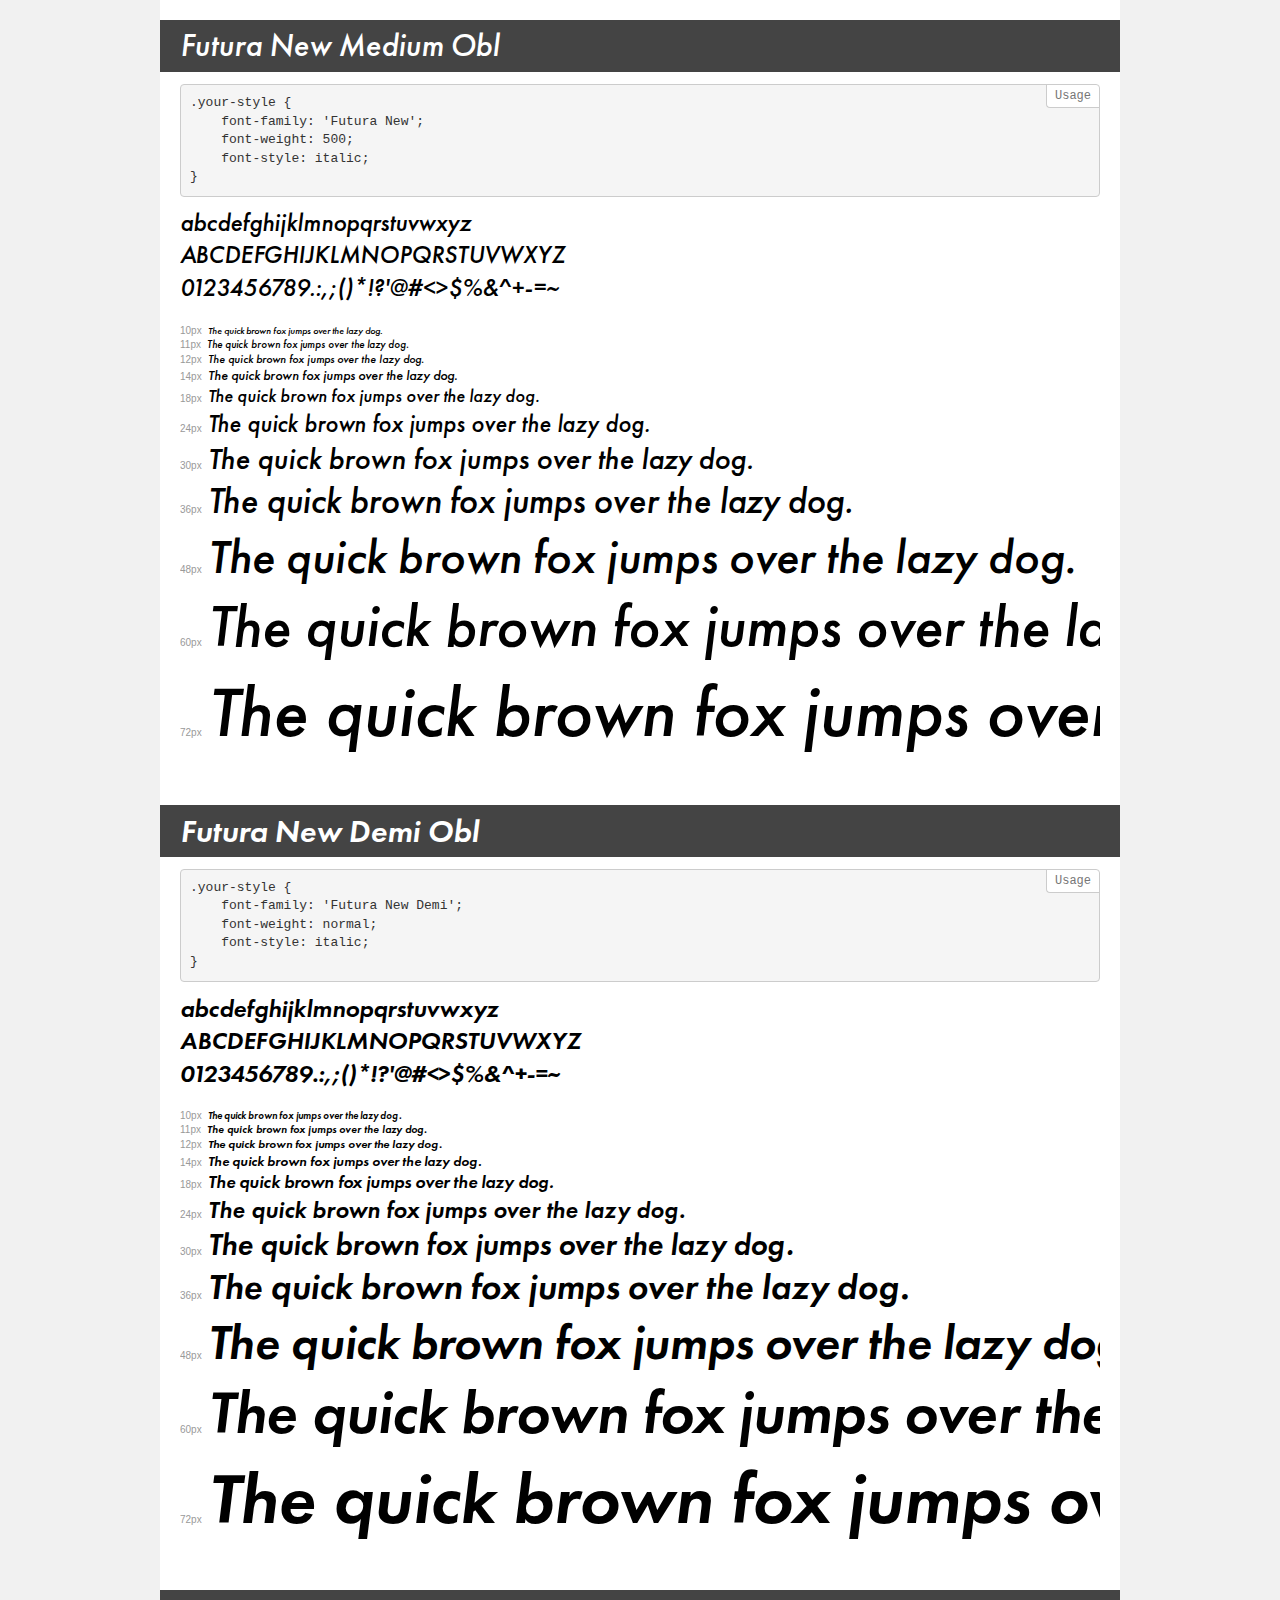
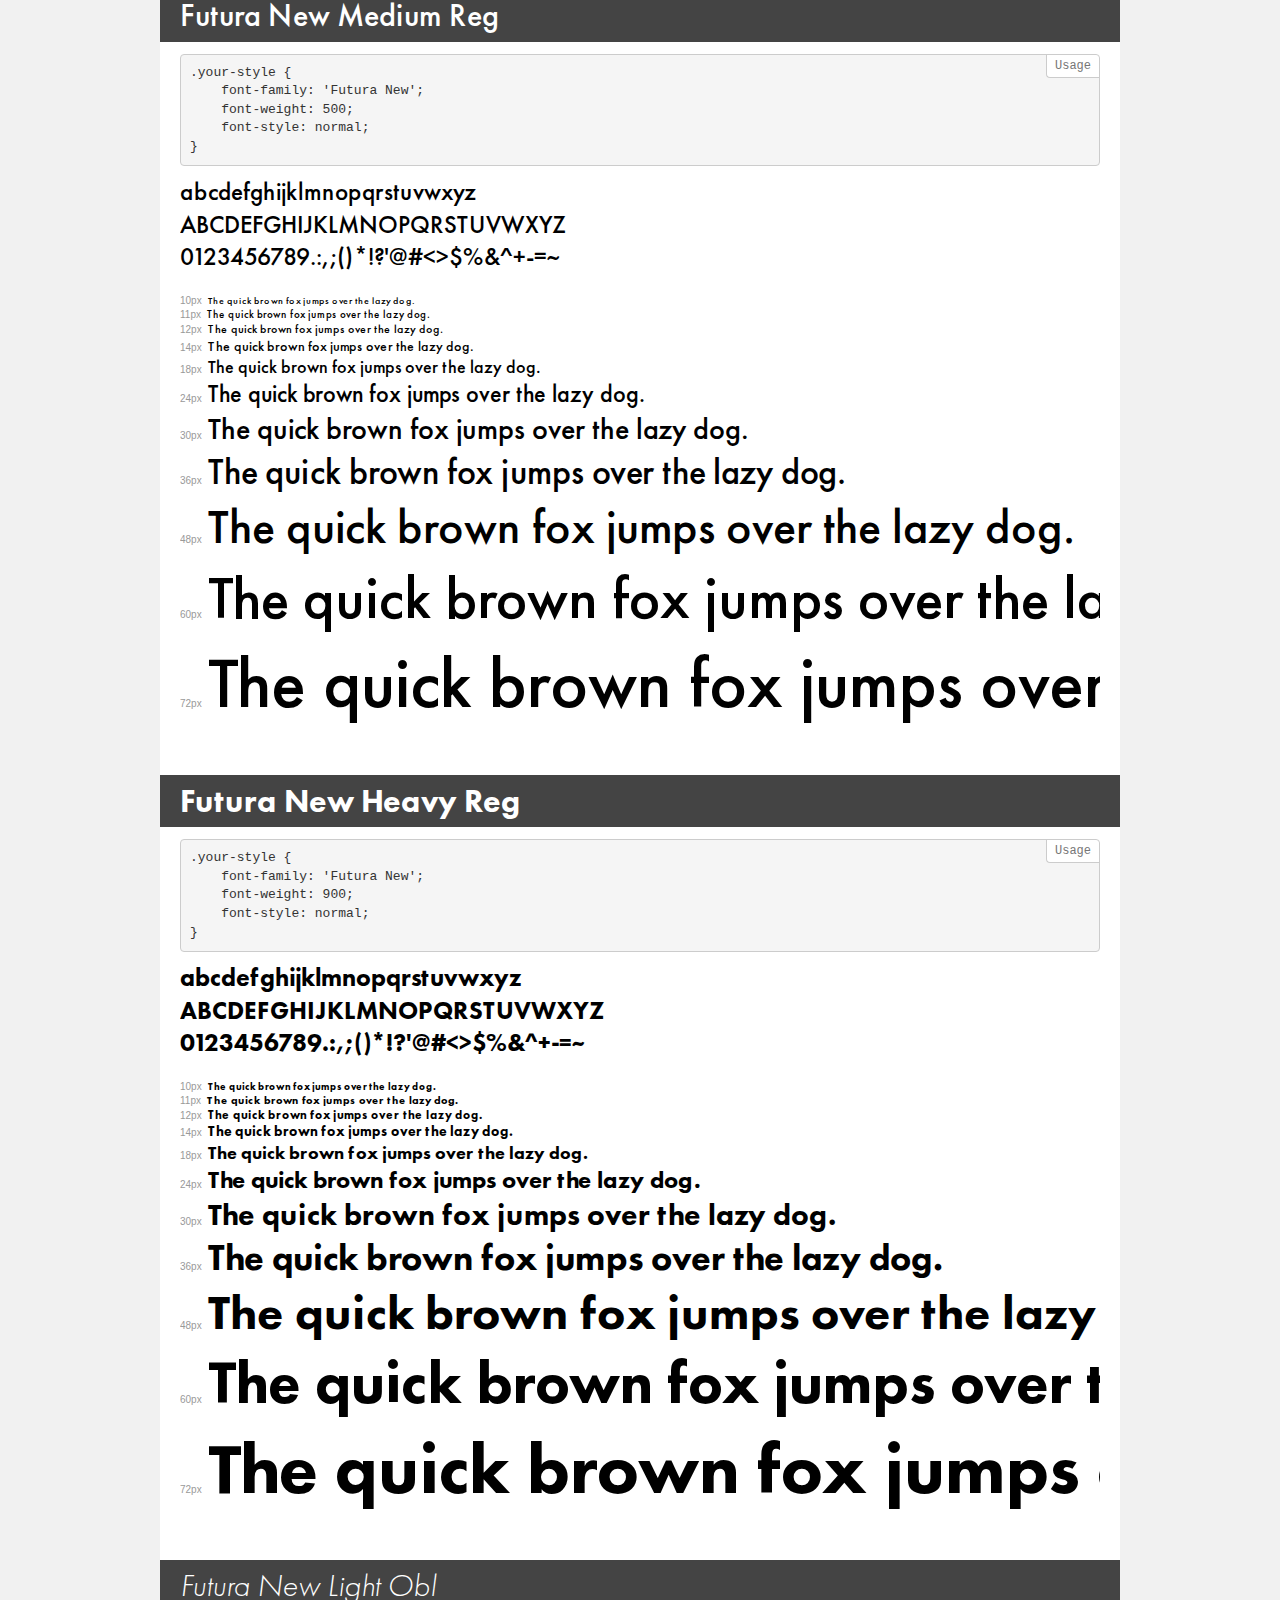
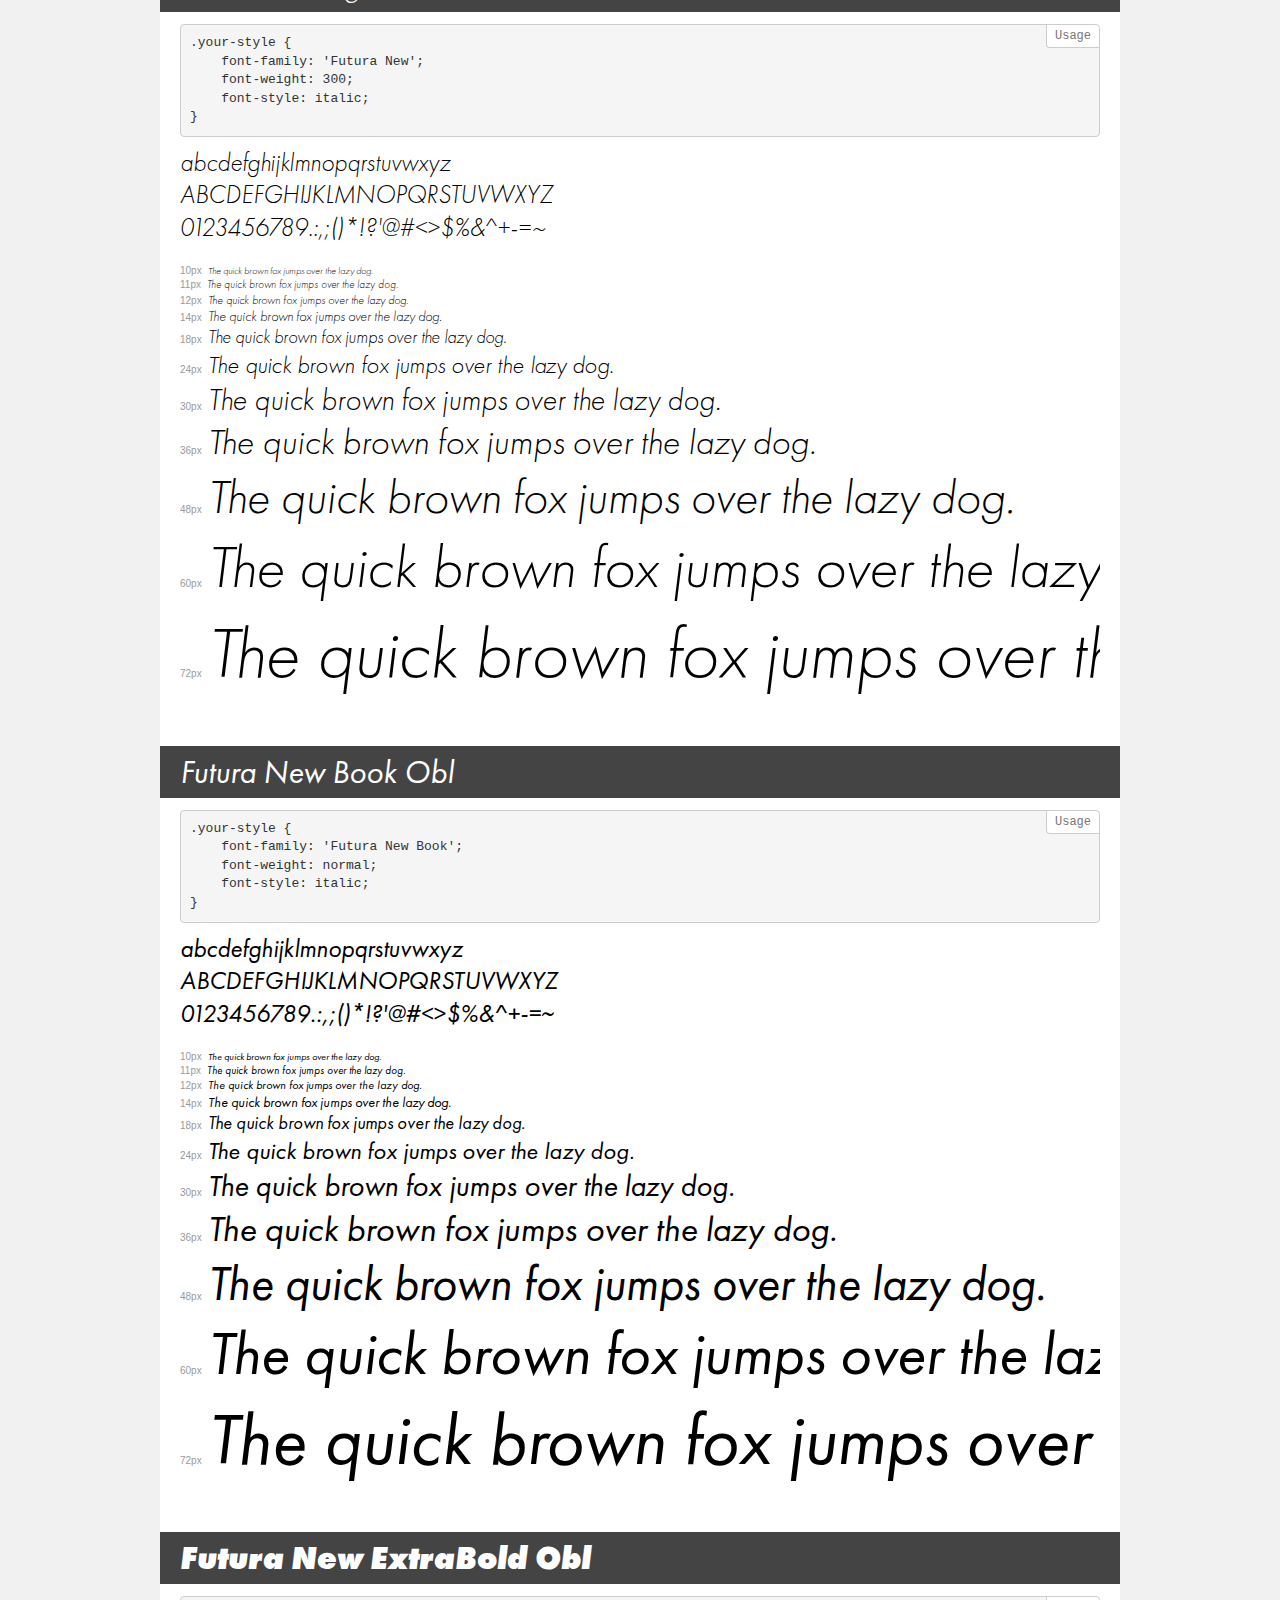
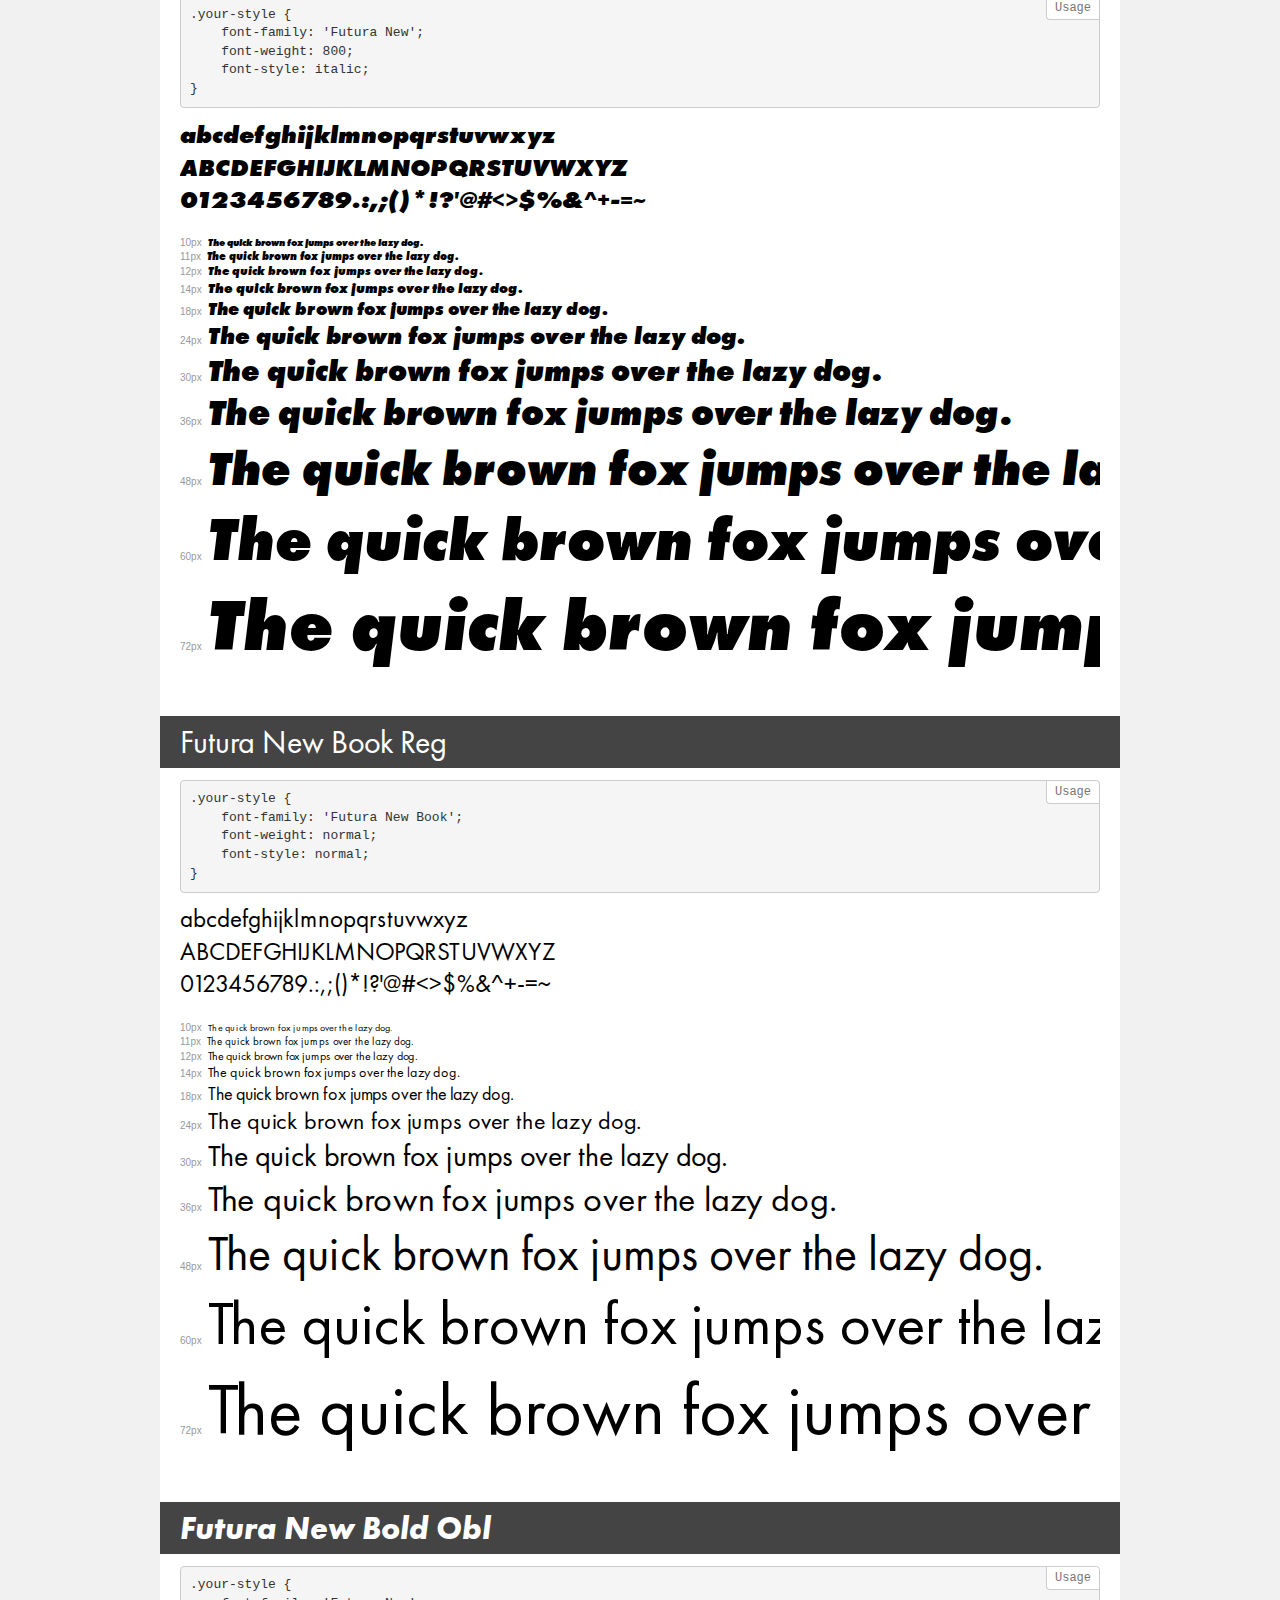
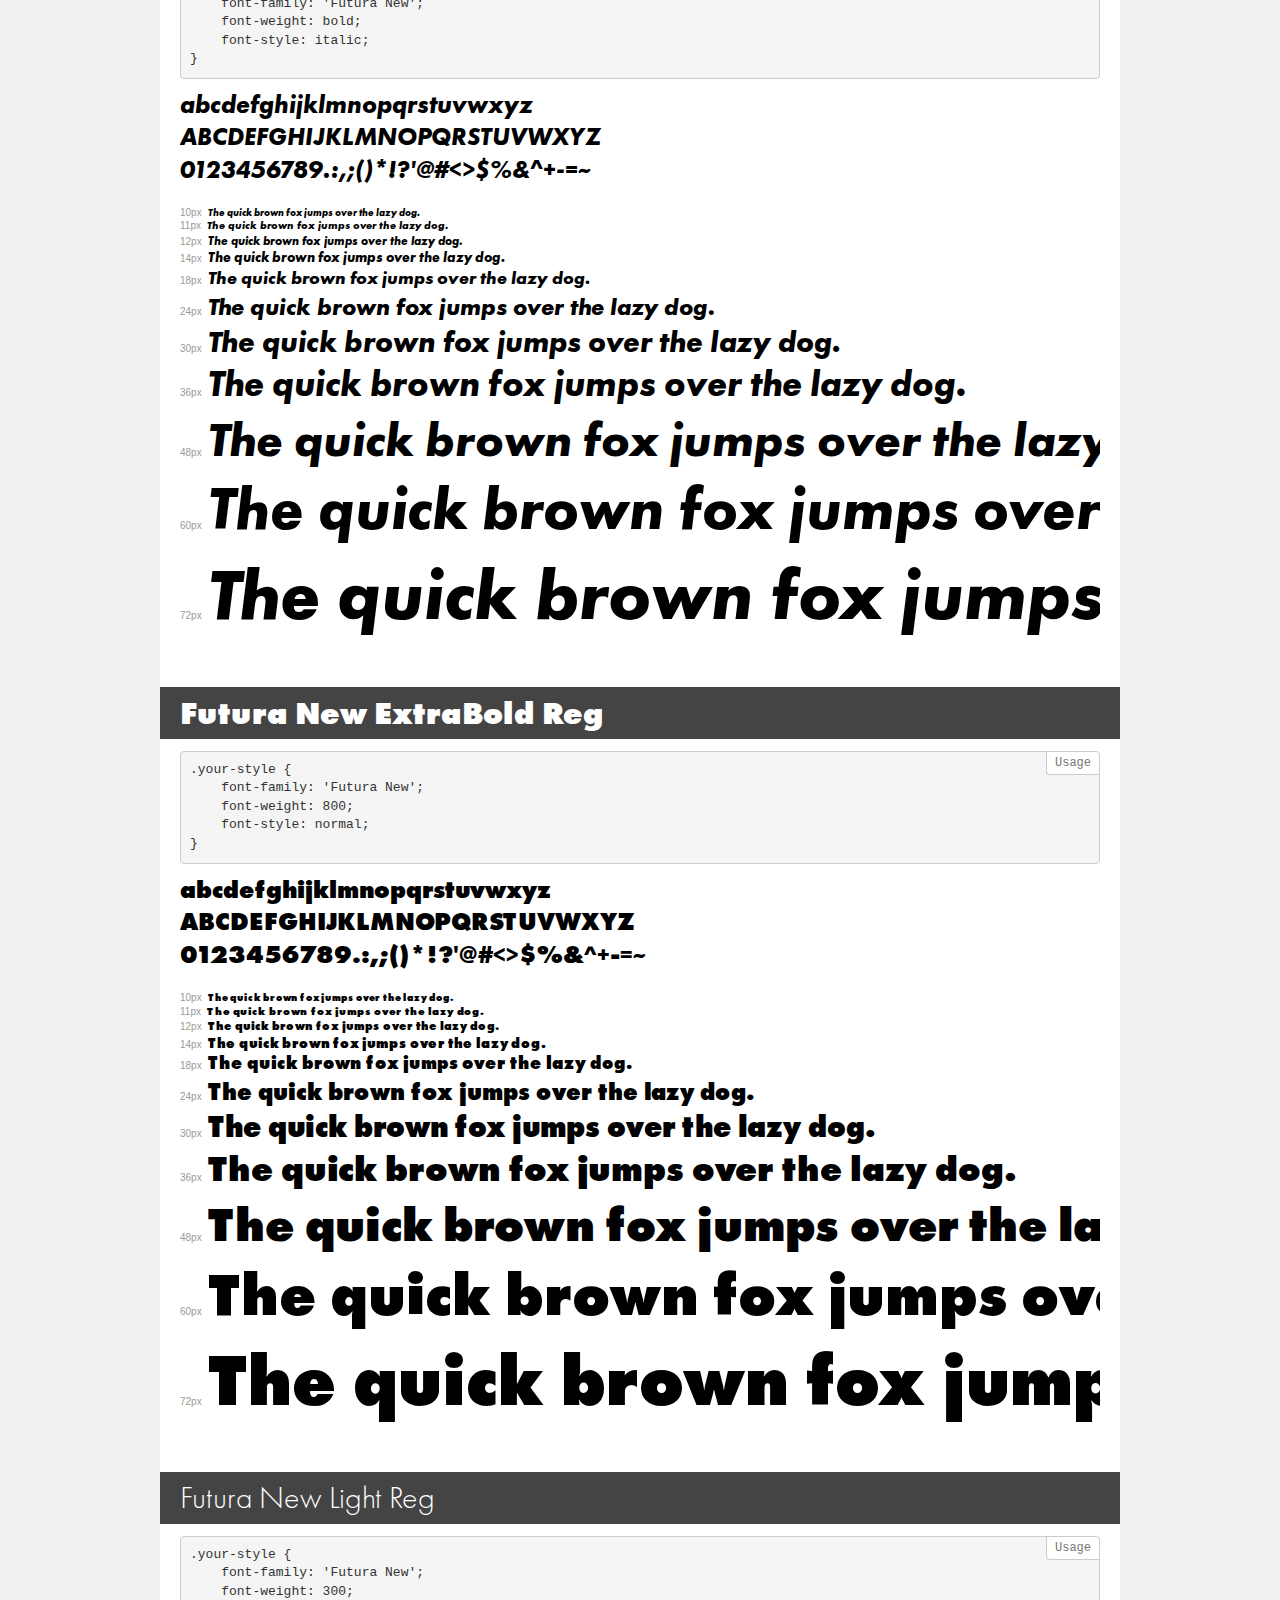
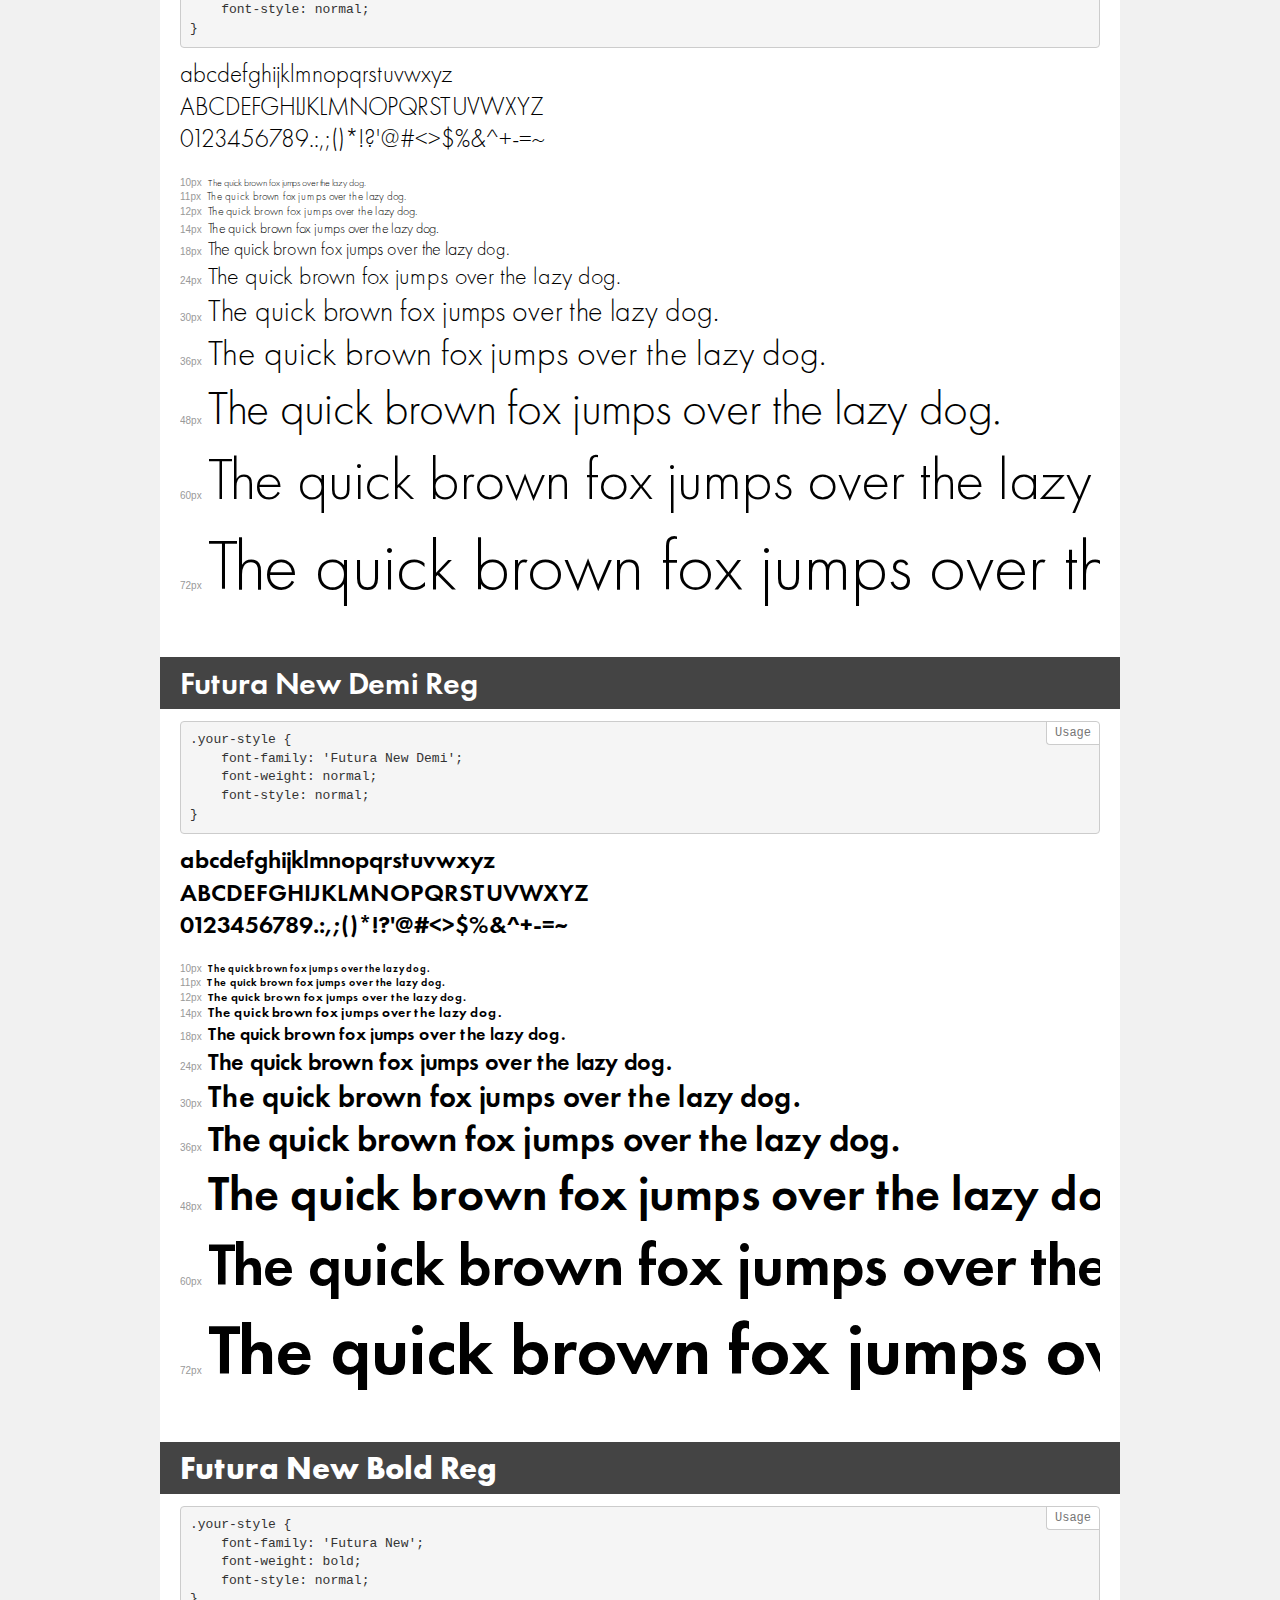
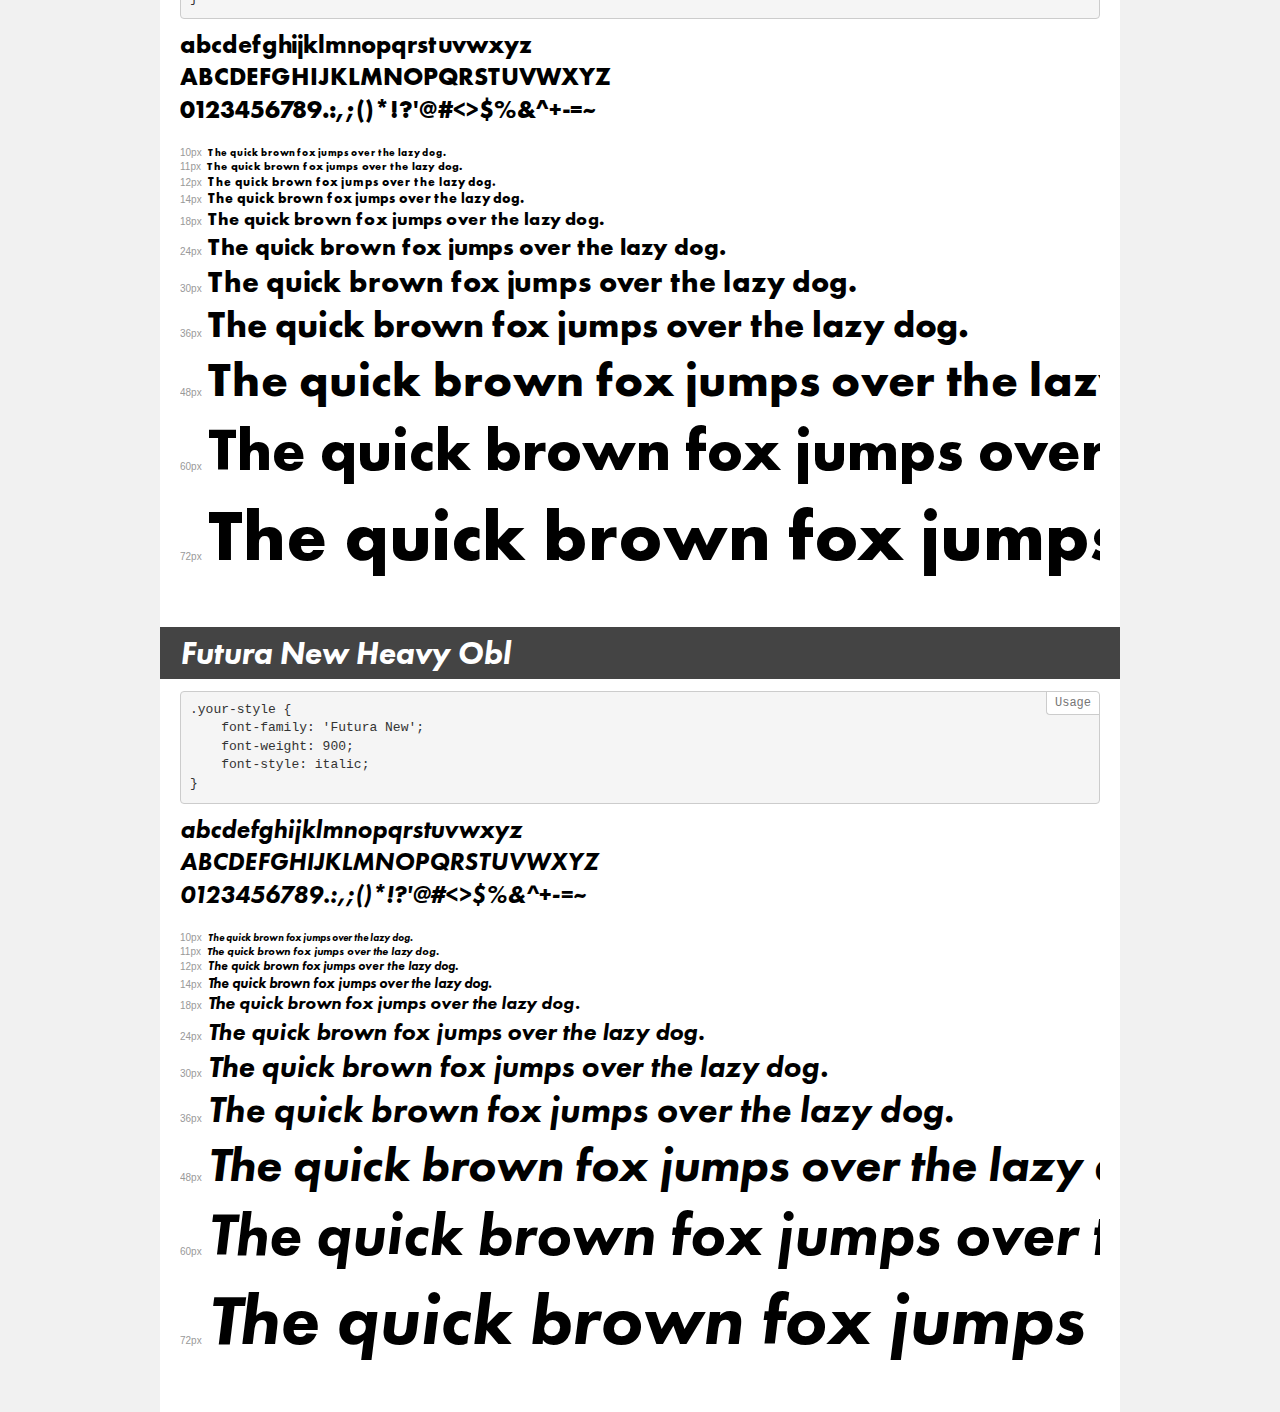
<file: font/demo.html>
<!DOCTYPE html>
<html>
<head>
    <meta charset="utf-8">
    <meta http-equiv="X-UA-Compatible" content="IE=edge">
    <meta name="viewport" content="width=device-width, initial-scale=1">
    <meta name="robots" content="noindex, noarchive">
    <meta name="format-detection" content="telephone=no">
    <title>Transfonter demo</title>
    <link href="stylesheet.css" rel="stylesheet">
    <style>
        /*
        http://meyerweb.com/eric/tools/css/reset/
        v2.0 | 20110126
        License: none (public domain)
        */
        html, body, div, span, applet, object, iframe,
        h1, h2, h3, h4, h5, h6, p, blockquote, pre,
        a, abbr, acronym, address, big, cite, code,
        del, dfn, em, img, ins, kbd, q, s, samp,
        small, strike, strong, sub, sup, tt, var,
        b, u, i, center,
        dl, dt, dd, ol, ul, li,
        fieldset, form, label, legend,
        table, caption, tbody, tfoot, thead, tr, th, td,
        article, aside, canvas, details, embed,
        figure, figcaption, footer, header, hgroup,
        menu, nav, output, ruby, section, summary,
        time, mark, audio, video {
            margin: 0;
            padding: 0;
            border: 0;
            font-size: 100%;
            font: inherit;
            vertical-align: baseline;
        }
        /* HTML5 display-role reset for older browsers */
        article, aside, details, figcaption, figure,
        footer, header, hgroup, menu, nav, section {
            display: block;
        }
        body {
            line-height: 1;
        }
        ol, ul {
            list-style: none;
        }
        blockquote, q {
            quotes: none;
        }
        blockquote:before, blockquote:after,
        q:before, q:after {
            content: '';
            content: none;
        }
        table {
            border-collapse: collapse;
            border-spacing: 0;
        }
        /* common styles */
        body {
            background: #f1f1f1;
            color: #000;
        }
        .page {
            background: #fff;
            width: 920px;
            margin: 0 auto;
            padding: 20px 20px 0 20px;
            overflow: hidden;
        }
        .font-container {
            overflow-x: auto;
            overflow-y: hidden;
            margin-bottom: 40px;
            line-height: 1.3;
            white-space: nowrap;
            padding-bottom: 5px;
        }
        h1 {
            position: relative;
            background: #444;
            font-size: 32px;
            color: #fff;
            padding: 10px 20px;
            margin: 0 -20px 12px -20px;
        }
        .letters {
            font-size: 25px;
            margin-bottom: 20px;
        }
        .s10:before {
            content: '10px';
        }
        .s11:before {
            content: '11px';
        }
        .s12:before {
            content: '12px';
        }
        .s14:before {
            content: '14px';
        }
        .s18:before {
            content: '18px';
        }
        .s24:before {
            content: '24px';
        }
        .s30:before {
            content: '30px';
        }
        .s36:before {
            content: '36px';
        }
        .s48:before {
            content: '48px';
        }
        .s60:before {
            content: '60px';
        }
        .s72:before {
            content: '72px';
        }
        .s10:before, .s11:before, .s12:before, .s14:before,
        .s18:before, .s24:before, .s30:before, .s36:before,
        .s48:before, .s60:before, .s72:before {
            font-family: Arial, sans-serif;
            font-size: 10px;
            font-weight: normal;
            font-style: normal;
            color: #999;
            padding-right: 6px;
        }
        pre {
            display: block;
            position: relative;
            padding: 9px;
            margin: 0 0 10px;
            font-family: Monaco, Menlo, Consolas, "Courier New", monospace !important;
            font-size: 13px;
            line-height: 1.428571429;
            color: #333;
            font-weight: normal !important;
            font-style: normal !important;
            background-color: #f5f5f5;
            border: 1px solid #ccc;
            overflow-x: auto;
            border-radius: 4px;
        }
        pre:after {
            display: block;
            position: absolute;
            right: 0;
            top: 0;
            content: 'Usage';
            line-height: 1;
            padding: 5px 8px;
            font-size: 12px;
            color: #767676;
            background-color: #fff;
            border: 1px solid #ccc;
            border-right: none;
            border-top: none;
            border-radius: 0 4px 0 4px;
            z-index: 10;
        }
        /* responsive */
        @media (max-width: 959px) {
            .page {
                width: auto;
                margin: 0;
            }
        }
    </style>
</head>
<body>
<div class="page">
    <div class="demo" style="font-family: 'Futura New'; font-weight: 500; font-style: italic;">
        <h1>Futura New Medium Obl</h1>
        <pre>.your-style {
    font-family: 'Futura New';
    font-weight: 500;
    font-style: italic;
}</pre>
        <div class="font-container">
            <p class="letters">
                abcdefghijklmnopqrstuvwxyz<br>
ABCDEFGHIJKLMNOPQRSTUVWXYZ<br>
                0123456789.:,;()*!?'@#<>$%&^+-=~
            </p>
            <p class="s10" style="font-size: 10px;">The quick brown fox jumps over the lazy dog.</p>
            <p class="s11" style="font-size: 11px;">The quick brown fox jumps over the lazy dog.</p>
            <p class="s12" style="font-size: 12px;">The quick brown fox jumps over the lazy dog.</p>
            <p class="s14" style="font-size: 14px;">The quick brown fox jumps over the lazy dog.</p>
            <p class="s18" style="font-size: 18px;">The quick brown fox jumps over the lazy dog.</p>
            <p class="s24" style="font-size: 24px;">The quick brown fox jumps over the lazy dog.</p>
            <p class="s30" style="font-size: 30px;">The quick brown fox jumps over the lazy dog.</p>
            <p class="s36" style="font-size: 36px;">The quick brown fox jumps over the lazy dog.</p>
            <p class="s48" style="font-size: 48px;">The quick brown fox jumps over the lazy dog.</p>
            <p class="s60" style="font-size: 60px;">The quick brown fox jumps over the lazy dog.</p>
            <p class="s72" style="font-size: 72px;">The quick brown fox jumps over the lazy dog.</p>
        </div>
    </div>
    <div class="demo" style="font-family: 'Futura New Demi'; font-weight: normal; font-style: italic;">
        <h1>Futura New Demi Obl</h1>
        <pre>.your-style {
    font-family: 'Futura New Demi';
    font-weight: normal;
    font-style: italic;
}</pre>
        <div class="font-container">
            <p class="letters">
                abcdefghijklmnopqrstuvwxyz<br>
ABCDEFGHIJKLMNOPQRSTUVWXYZ<br>
                0123456789.:,;()*!?'@#<>$%&^+-=~
            </p>
            <p class="s10" style="font-size: 10px;">The quick brown fox jumps over the lazy dog.</p>
            <p class="s11" style="font-size: 11px;">The quick brown fox jumps over the lazy dog.</p>
            <p class="s12" style="font-size: 12px;">The quick brown fox jumps over the lazy dog.</p>
            <p class="s14" style="font-size: 14px;">The quick brown fox jumps over the lazy dog.</p>
            <p class="s18" style="font-size: 18px;">The quick brown fox jumps over the lazy dog.</p>
            <p class="s24" style="font-size: 24px;">The quick brown fox jumps over the lazy dog.</p>
            <p class="s30" style="font-size: 30px;">The quick brown fox jumps over the lazy dog.</p>
            <p class="s36" style="font-size: 36px;">The quick brown fox jumps over the lazy dog.</p>
            <p class="s48" style="font-size: 48px;">The quick brown fox jumps over the lazy dog.</p>
            <p class="s60" style="font-size: 60px;">The quick brown fox jumps over the lazy dog.</p>
            <p class="s72" style="font-size: 72px;">The quick brown fox jumps over the lazy dog.</p>
        </div>
    </div>
    <div class="demo" style="font-family: 'Futura New'; font-weight: 500; font-style: normal;">
        <h1>Futura New Medium Reg</h1>
        <pre>.your-style {
    font-family: 'Futura New';
    font-weight: 500;
    font-style: normal;
}</pre>
        <div class="font-container">
            <p class="letters">
                abcdefghijklmnopqrstuvwxyz<br>
ABCDEFGHIJKLMNOPQRSTUVWXYZ<br>
                0123456789.:,;()*!?'@#<>$%&^+-=~
            </p>
            <p class="s10" style="font-size: 10px;">The quick brown fox jumps over the lazy dog.</p>
            <p class="s11" style="font-size: 11px;">The quick brown fox jumps over the lazy dog.</p>
            <p class="s12" style="font-size: 12px;">The quick brown fox jumps over the lazy dog.</p>
            <p class="s14" style="font-size: 14px;">The quick brown fox jumps over the lazy dog.</p>
            <p class="s18" style="font-size: 18px;">The quick brown fox jumps over the lazy dog.</p>
            <p class="s24" style="font-size: 24px;">The quick brown fox jumps over the lazy dog.</p>
            <p class="s30" style="font-size: 30px;">The quick brown fox jumps over the lazy dog.</p>
            <p class="s36" style="font-size: 36px;">The quick brown fox jumps over the lazy dog.</p>
            <p class="s48" style="font-size: 48px;">The quick brown fox jumps over the lazy dog.</p>
            <p class="s60" style="font-size: 60px;">The quick brown fox jumps over the lazy dog.</p>
            <p class="s72" style="font-size: 72px;">The quick brown fox jumps over the lazy dog.</p>
        </div>
    </div>
    <div class="demo" style="font-family: 'Futura New'; font-weight: 900; font-style: normal;">
        <h1>Futura New Heavy Reg</h1>
        <pre>.your-style {
    font-family: 'Futura New';
    font-weight: 900;
    font-style: normal;
}</pre>
        <div class="font-container">
            <p class="letters">
                abcdefghijklmnopqrstuvwxyz<br>
ABCDEFGHIJKLMNOPQRSTUVWXYZ<br>
                0123456789.:,;()*!?'@#<>$%&^+-=~
            </p>
            <p class="s10" style="font-size: 10px;">The quick brown fox jumps over the lazy dog.</p>
            <p class="s11" style="font-size: 11px;">The quick brown fox jumps over the lazy dog.</p>
            <p class="s12" style="font-size: 12px;">The quick brown fox jumps over the lazy dog.</p>
            <p class="s14" style="font-size: 14px;">The quick brown fox jumps over the lazy dog.</p>
            <p class="s18" style="font-size: 18px;">The quick brown fox jumps over the lazy dog.</p>
            <p class="s24" style="font-size: 24px;">The quick brown fox jumps over the lazy dog.</p>
            <p class="s30" style="font-size: 30px;">The quick brown fox jumps over the lazy dog.</p>
            <p class="s36" style="font-size: 36px;">The quick brown fox jumps over the lazy dog.</p>
            <p class="s48" style="font-size: 48px;">The quick brown fox jumps over the lazy dog.</p>
            <p class="s60" style="font-size: 60px;">The quick brown fox jumps over the lazy dog.</p>
            <p class="s72" style="font-size: 72px;">The quick brown fox jumps over the lazy dog.</p>
        </div>
    </div>
    <div class="demo" style="font-family: 'Futura New'; font-weight: 300; font-style: italic;">
        <h1>Futura New Light Obl</h1>
        <pre>.your-style {
    font-family: 'Futura New';
    font-weight: 300;
    font-style: italic;
}</pre>
        <div class="font-container">
            <p class="letters">
                abcdefghijklmnopqrstuvwxyz<br>
ABCDEFGHIJKLMNOPQRSTUVWXYZ<br>
                0123456789.:,;()*!?'@#<>$%&^+-=~
            </p>
            <p class="s10" style="font-size: 10px;">The quick brown fox jumps over the lazy dog.</p>
            <p class="s11" style="font-size: 11px;">The quick brown fox jumps over the lazy dog.</p>
            <p class="s12" style="font-size: 12px;">The quick brown fox jumps over the lazy dog.</p>
            <p class="s14" style="font-size: 14px;">The quick brown fox jumps over the lazy dog.</p>
            <p class="s18" style="font-size: 18px;">The quick brown fox jumps over the lazy dog.</p>
            <p class="s24" style="font-size: 24px;">The quick brown fox jumps over the lazy dog.</p>
            <p class="s30" style="font-size: 30px;">The quick brown fox jumps over the lazy dog.</p>
            <p class="s36" style="font-size: 36px;">The quick brown fox jumps over the lazy dog.</p>
            <p class="s48" style="font-size: 48px;">The quick brown fox jumps over the lazy dog.</p>
            <p class="s60" style="font-size: 60px;">The quick brown fox jumps over the lazy dog.</p>
            <p class="s72" style="font-size: 72px;">The quick brown fox jumps over the lazy dog.</p>
        </div>
    </div>
    <div class="demo" style="font-family: 'Futura New Book'; font-weight: normal; font-style: italic;">
        <h1>Futura New Book Obl</h1>
        <pre>.your-style {
    font-family: 'Futura New Book';
    font-weight: normal;
    font-style: italic;
}</pre>
        <div class="font-container">
            <p class="letters">
                abcdefghijklmnopqrstuvwxyz<br>
ABCDEFGHIJKLMNOPQRSTUVWXYZ<br>
                0123456789.:,;()*!?'@#<>$%&^+-=~
            </p>
            <p class="s10" style="font-size: 10px;">The quick brown fox jumps over the lazy dog.</p>
            <p class="s11" style="font-size: 11px;">The quick brown fox jumps over the lazy dog.</p>
            <p class="s12" style="font-size: 12px;">The quick brown fox jumps over the lazy dog.</p>
            <p class="s14" style="font-size: 14px;">The quick brown fox jumps over the lazy dog.</p>
            <p class="s18" style="font-size: 18px;">The quick brown fox jumps over the lazy dog.</p>
            <p class="s24" style="font-size: 24px;">The quick brown fox jumps over the lazy dog.</p>
            <p class="s30" style="font-size: 30px;">The quick brown fox jumps over the lazy dog.</p>
            <p class="s36" style="font-size: 36px;">The quick brown fox jumps over the lazy dog.</p>
            <p class="s48" style="font-size: 48px;">The quick brown fox jumps over the lazy dog.</p>
            <p class="s60" style="font-size: 60px;">The quick brown fox jumps over the lazy dog.</p>
            <p class="s72" style="font-size: 72px;">The quick brown fox jumps over the lazy dog.</p>
        </div>
    </div>
    <div class="demo" style="font-family: 'Futura New'; font-weight: 800; font-style: italic;">
        <h1>Futura New ExtraBold Obl</h1>
        <pre>.your-style {
    font-family: 'Futura New';
    font-weight: 800;
    font-style: italic;
}</pre>
        <div class="font-container">
            <p class="letters">
                abcdefghijklmnopqrstuvwxyz<br>
ABCDEFGHIJKLMNOPQRSTUVWXYZ<br>
                0123456789.:,;()*!?'@#<>$%&^+-=~
            </p>
            <p class="s10" style="font-size: 10px;">The quick brown fox jumps over the lazy dog.</p>
            <p class="s11" style="font-size: 11px;">The quick brown fox jumps over the lazy dog.</p>
            <p class="s12" style="font-size: 12px;">The quick brown fox jumps over the lazy dog.</p>
            <p class="s14" style="font-size: 14px;">The quick brown fox jumps over the lazy dog.</p>
            <p class="s18" style="font-size: 18px;">The quick brown fox jumps over the lazy dog.</p>
            <p class="s24" style="font-size: 24px;">The quick brown fox jumps over the lazy dog.</p>
            <p class="s30" style="font-size: 30px;">The quick brown fox jumps over the lazy dog.</p>
            <p class="s36" style="font-size: 36px;">The quick brown fox jumps over the lazy dog.</p>
            <p class="s48" style="font-size: 48px;">The quick brown fox jumps over the lazy dog.</p>
            <p class="s60" style="font-size: 60px;">The quick brown fox jumps over the lazy dog.</p>
            <p class="s72" style="font-size: 72px;">The quick brown fox jumps over the lazy dog.</p>
        </div>
    </div>
    <div class="demo" style="font-family: 'Futura New Book'; font-weight: normal; font-style: normal;">
        <h1>Futura New Book Reg</h1>
        <pre>.your-style {
    font-family: 'Futura New Book';
    font-weight: normal;
    font-style: normal;
}</pre>
        <div class="font-container">
            <p class="letters">
                abcdefghijklmnopqrstuvwxyz<br>
ABCDEFGHIJKLMNOPQRSTUVWXYZ<br>
                0123456789.:,;()*!?'@#<>$%&^+-=~
            </p>
            <p class="s10" style="font-size: 10px;">The quick brown fox jumps over the lazy dog.</p>
            <p class="s11" style="font-size: 11px;">The quick brown fox jumps over the lazy dog.</p>
            <p class="s12" style="font-size: 12px;">The quick brown fox jumps over the lazy dog.</p>
            <p class="s14" style="font-size: 14px;">The quick brown fox jumps over the lazy dog.</p>
            <p class="s18" style="font-size: 18px;">The quick brown fox jumps over the lazy dog.</p>
            <p class="s24" style="font-size: 24px;">The quick brown fox jumps over the lazy dog.</p>
            <p class="s30" style="font-size: 30px;">The quick brown fox jumps over the lazy dog.</p>
            <p class="s36" style="font-size: 36px;">The quick brown fox jumps over the lazy dog.</p>
            <p class="s48" style="font-size: 48px;">The quick brown fox jumps over the lazy dog.</p>
            <p class="s60" style="font-size: 60px;">The quick brown fox jumps over the lazy dog.</p>
            <p class="s72" style="font-size: 72px;">The quick brown fox jumps over the lazy dog.</p>
        </div>
    </div>
    <div class="demo" style="font-family: 'Futura New'; font-weight: bold; font-style: italic;">
        <h1>Futura New Bold Obl</h1>
        <pre>.your-style {
    font-family: 'Futura New';
    font-weight: bold;
    font-style: italic;
}</pre>
        <div class="font-container">
            <p class="letters">
                abcdefghijklmnopqrstuvwxyz<br>
ABCDEFGHIJKLMNOPQRSTUVWXYZ<br>
                0123456789.:,;()*!?'@#<>$%&^+-=~
            </p>
            <p class="s10" style="font-size: 10px;">The quick brown fox jumps over the lazy dog.</p>
            <p class="s11" style="font-size: 11px;">The quick brown fox jumps over the lazy dog.</p>
            <p class="s12" style="font-size: 12px;">The quick brown fox jumps over the lazy dog.</p>
            <p class="s14" style="font-size: 14px;">The quick brown fox jumps over the lazy dog.</p>
            <p class="s18" style="font-size: 18px;">The quick brown fox jumps over the lazy dog.</p>
            <p class="s24" style="font-size: 24px;">The quick brown fox jumps over the lazy dog.</p>
            <p class="s30" style="font-size: 30px;">The quick brown fox jumps over the lazy dog.</p>
            <p class="s36" style="font-size: 36px;">The quick brown fox jumps over the lazy dog.</p>
            <p class="s48" style="font-size: 48px;">The quick brown fox jumps over the lazy dog.</p>
            <p class="s60" style="font-size: 60px;">The quick brown fox jumps over the lazy dog.</p>
            <p class="s72" style="font-size: 72px;">The quick brown fox jumps over the lazy dog.</p>
        </div>
    </div>
    <div class="demo" style="font-family: 'Futura New'; font-weight: 800; font-style: normal;">
        <h1>Futura New ExtraBold Reg</h1>
        <pre>.your-style {
    font-family: 'Futura New';
    font-weight: 800;
    font-style: normal;
}</pre>
        <div class="font-container">
            <p class="letters">
                abcdefghijklmnopqrstuvwxyz<br>
ABCDEFGHIJKLMNOPQRSTUVWXYZ<br>
                0123456789.:,;()*!?'@#<>$%&^+-=~
            </p>
            <p class="s10" style="font-size: 10px;">The quick brown fox jumps over the lazy dog.</p>
            <p class="s11" style="font-size: 11px;">The quick brown fox jumps over the lazy dog.</p>
            <p class="s12" style="font-size: 12px;">The quick brown fox jumps over the lazy dog.</p>
            <p class="s14" style="font-size: 14px;">The quick brown fox jumps over the lazy dog.</p>
            <p class="s18" style="font-size: 18px;">The quick brown fox jumps over the lazy dog.</p>
            <p class="s24" style="font-size: 24px;">The quick brown fox jumps over the lazy dog.</p>
            <p class="s30" style="font-size: 30px;">The quick brown fox jumps over the lazy dog.</p>
            <p class="s36" style="font-size: 36px;">The quick brown fox jumps over the lazy dog.</p>
            <p class="s48" style="font-size: 48px;">The quick brown fox jumps over the lazy dog.</p>
            <p class="s60" style="font-size: 60px;">The quick brown fox jumps over the lazy dog.</p>
            <p class="s72" style="font-size: 72px;">The quick brown fox jumps over the lazy dog.</p>
        </div>
    </div>
    <div class="demo" style="font-family: 'Futura New'; font-weight: 300; font-style: normal;">
        <h1>Futura New Light Reg</h1>
        <pre>.your-style {
    font-family: 'Futura New';
    font-weight: 300;
    font-style: normal;
}</pre>
        <div class="font-container">
            <p class="letters">
                abcdefghijklmnopqrstuvwxyz<br>
ABCDEFGHIJKLMNOPQRSTUVWXYZ<br>
                0123456789.:,;()*!?'@#<>$%&^+-=~
            </p>
            <p class="s10" style="font-size: 10px;">The quick brown fox jumps over the lazy dog.</p>
            <p class="s11" style="font-size: 11px;">The quick brown fox jumps over the lazy dog.</p>
            <p class="s12" style="font-size: 12px;">The quick brown fox jumps over the lazy dog.</p>
            <p class="s14" style="font-size: 14px;">The quick brown fox jumps over the lazy dog.</p>
            <p class="s18" style="font-size: 18px;">The quick brown fox jumps over the lazy dog.</p>
            <p class="s24" style="font-size: 24px;">The quick brown fox jumps over the lazy dog.</p>
            <p class="s30" style="font-size: 30px;">The quick brown fox jumps over the lazy dog.</p>
            <p class="s36" style="font-size: 36px;">The quick brown fox jumps over the lazy dog.</p>
            <p class="s48" style="font-size: 48px;">The quick brown fox jumps over the lazy dog.</p>
            <p class="s60" style="font-size: 60px;">The quick brown fox jumps over the lazy dog.</p>
            <p class="s72" style="font-size: 72px;">The quick brown fox jumps over the lazy dog.</p>
        </div>
    </div>
    <div class="demo" style="font-family: 'Futura New Demi'; font-weight: normal; font-style: normal;">
        <h1>Futura New Demi Reg</h1>
        <pre>.your-style {
    font-family: 'Futura New Demi';
    font-weight: normal;
    font-style: normal;
}</pre>
        <div class="font-container">
            <p class="letters">
                abcdefghijklmnopqrstuvwxyz<br>
ABCDEFGHIJKLMNOPQRSTUVWXYZ<br>
                0123456789.:,;()*!?'@#<>$%&^+-=~
            </p>
            <p class="s10" style="font-size: 10px;">The quick brown fox jumps over the lazy dog.</p>
            <p class="s11" style="font-size: 11px;">The quick brown fox jumps over the lazy dog.</p>
            <p class="s12" style="font-size: 12px;">The quick brown fox jumps over the lazy dog.</p>
            <p class="s14" style="font-size: 14px;">The quick brown fox jumps over the lazy dog.</p>
            <p class="s18" style="font-size: 18px;">The quick brown fox jumps over the lazy dog.</p>
            <p class="s24" style="font-size: 24px;">The quick brown fox jumps over the lazy dog.</p>
            <p class="s30" style="font-size: 30px;">The quick brown fox jumps over the lazy dog.</p>
            <p class="s36" style="font-size: 36px;">The quick brown fox jumps over the lazy dog.</p>
            <p class="s48" style="font-size: 48px;">The quick brown fox jumps over the lazy dog.</p>
            <p class="s60" style="font-size: 60px;">The quick brown fox jumps over the lazy dog.</p>
            <p class="s72" style="font-size: 72px;">The quick brown fox jumps over the lazy dog.</p>
        </div>
    </div>
    <div class="demo" style="font-family: 'Futura New'; font-weight: bold; font-style: normal;">
        <h1>Futura New Bold Reg</h1>
        <pre>.your-style {
    font-family: 'Futura New';
    font-weight: bold;
    font-style: normal;
}</pre>
        <div class="font-container">
            <p class="letters">
                abcdefghijklmnopqrstuvwxyz<br>
ABCDEFGHIJKLMNOPQRSTUVWXYZ<br>
                0123456789.:,;()*!?'@#<>$%&^+-=~
            </p>
            <p class="s10" style="font-size: 10px;">The quick brown fox jumps over the lazy dog.</p>
            <p class="s11" style="font-size: 11px;">The quick brown fox jumps over the lazy dog.</p>
            <p class="s12" style="font-size: 12px;">The quick brown fox jumps over the lazy dog.</p>
            <p class="s14" style="font-size: 14px;">The quick brown fox jumps over the lazy dog.</p>
            <p class="s18" style="font-size: 18px;">The quick brown fox jumps over the lazy dog.</p>
            <p class="s24" style="font-size: 24px;">The quick brown fox jumps over the lazy dog.</p>
            <p class="s30" style="font-size: 30px;">The quick brown fox jumps over the lazy dog.</p>
            <p class="s36" style="font-size: 36px;">The quick brown fox jumps over the lazy dog.</p>
            <p class="s48" style="font-size: 48px;">The quick brown fox jumps over the lazy dog.</p>
            <p class="s60" style="font-size: 60px;">The quick brown fox jumps over the lazy dog.</p>
            <p class="s72" style="font-size: 72px;">The quick brown fox jumps over the lazy dog.</p>
        </div>
    </div>
    <div class="demo" style="font-family: 'Futura New'; font-weight: 900; font-style: italic;">
        <h1>Futura New Heavy Obl</h1>
        <pre>.your-style {
    font-family: 'Futura New';
    font-weight: 900;
    font-style: italic;
}</pre>
        <div class="font-container">
            <p class="letters">
                abcdefghijklmnopqrstuvwxyz<br>
ABCDEFGHIJKLMNOPQRSTUVWXYZ<br>
                0123456789.:,;()*!?'@#<>$%&^+-=~
            </p>
            <p class="s10" style="font-size: 10px;">The quick brown fox jumps over the lazy dog.</p>
            <p class="s11" style="font-size: 11px;">The quick brown fox jumps over the lazy dog.</p>
            <p class="s12" style="font-size: 12px;">The quick brown fox jumps over the lazy dog.</p>
            <p class="s14" style="font-size: 14px;">The quick brown fox jumps over the lazy dog.</p>
            <p class="s18" style="font-size: 18px;">The quick brown fox jumps over the lazy dog.</p>
            <p class="s24" style="font-size: 24px;">The quick brown fox jumps over the lazy dog.</p>
            <p class="s30" style="font-size: 30px;">The quick brown fox jumps over the lazy dog.</p>
            <p class="s36" style="font-size: 36px;">The quick brown fox jumps over the lazy dog.</p>
            <p class="s48" style="font-size: 48px;">The quick brown fox jumps over the lazy dog.</p>
            <p class="s60" style="font-size: 60px;">The quick brown fox jumps over the lazy dog.</p>
            <p class="s72" style="font-size: 72px;">The quick brown fox jumps over the lazy dog.</p>
        </div>
    </div>
</div>
</body>
</html>
</file>
<file: font/stylesheet.css>
@font-face {
    font-family: 'Futura New';
    src: url('FuturaNewMedium-Obl.eot');
    src: local('Futura New Medium Obl'), local('FuturaNewMedium-Obl'),
        url('FuturaNewMedium-Obl.eot?#iefix') format('embedded-opentype'),
        url('FuturaNewMedium-Obl.woff2') format('woff2'),
        url('FuturaNewMedium-Obl.woff') format('woff'),
        url('FuturaNewMedium-Obl.ttf') format('truetype');
    font-weight: 500;
    font-style: italic;
}

@font-face {
    font-family: 'Futura New Demi';
    src: url('FuturaNewDemi-Obl.eot');
    src: local('Futura New Demi Obl'), local('FuturaNewDemi-Obl'),
        url('FuturaNewDemi-Obl.eot?#iefix') format('embedded-opentype'),
        url('FuturaNewDemi-Obl.woff2') format('woff2'),
        url('FuturaNewDemi-Obl.woff') format('woff'),
        url('FuturaNewDemi-Obl.ttf') format('truetype');
    font-weight: normal;
    font-style: italic;
}

@font-face {
    font-family: 'Futura New';
    src: url('FuturaNewMedium-Reg.eot');
    src: local('Futura New Medium Reg'), local('FuturaNewMedium-Reg'),
        url('FuturaNewMedium-Reg.eot?#iefix') format('embedded-opentype'),
        url('FuturaNewMedium-Reg.woff2') format('woff2'),
        url('FuturaNewMedium-Reg.woff') format('woff'),
        url('FuturaNewMedium-Reg.ttf') format('truetype');
    font-weight: 500;
    font-style: normal;
}

@font-face {
    font-family: 'Futura New';
    src: url('FuturaNewHeavy-Reg.eot');
    src: local('Futura New Heavy Reg'), local('FuturaNewHeavy-Reg'),
        url('FuturaNewHeavy-Reg.eot?#iefix') format('embedded-opentype'),
        url('FuturaNewHeavy-Reg.woff2') format('woff2'),
        url('FuturaNewHeavy-Reg.woff') format('woff'),
        url('FuturaNewHeavy-Reg.ttf') format('truetype');
    font-weight: 900;
    font-style: normal;
}

@font-face {
    font-family: 'Futura New';
    src: url('FuturaNewLight-Obl.eot');
    src: local('Futura New Light Obl'), local('FuturaNewLight-Obl'),
        url('FuturaNewLight-Obl.eot?#iefix') format('embedded-opentype'),
        url('FuturaNewLight-Obl.woff2') format('woff2'),
        url('FuturaNewLight-Obl.woff') format('woff'),
        url('FuturaNewLight-Obl.ttf') format('truetype');
    font-weight: 300;
    font-style: italic;
}

@font-face {
    font-family: 'Futura New Book';
    src: url('FuturaNewBook-Obl.eot');
    src: local('Futura New Book Obl'), local('FuturaNewBook-Obl'),
        url('FuturaNewBook-Obl.eot?#iefix') format('embedded-opentype'),
        url('FuturaNewBook-Obl.woff2') format('woff2'),
        url('FuturaNewBook-Obl.woff') format('woff'),
        url('FuturaNewBook-Obl.ttf') format('truetype');
    font-weight: normal;
    font-style: italic;
}

@font-face {
    font-family: 'Futura New';
    src: url('FuturaNewExtraBold-Obl.eot');
    src: local('Futura New ExtraBold Obl'), local('FuturaNewExtraBold-Obl'),
        url('FuturaNewExtraBold-Obl.eot?#iefix') format('embedded-opentype'),
        url('FuturaNewExtraBold-Obl.woff2') format('woff2'),
        url('FuturaNewExtraBold-Obl.woff') format('woff'),
        url('FuturaNewExtraBold-Obl.ttf') format('truetype');
    font-weight: 800;
    font-style: italic;
}

@font-face {
    font-family: 'Futura New Book';
    src: url('FuturaNewBook-Reg.eot');
    src: local('Futura New Book Reg'), local('FuturaNewBook-Reg'),
        url('FuturaNewBook-Reg.eot?#iefix') format('embedded-opentype'),
        url('FuturaNewBook-Reg.woff2') format('woff2'),
        url('FuturaNewBook-Reg.woff') format('woff'),
        url('FuturaNewBook-Reg.ttf') format('truetype');
    font-weight: normal;
    font-style: normal;
}

@font-face {
    font-family: 'Futura New';
    src: url('FuturaNewBold-Obl.eot');
    src: local('Futura New Bold Obl'), local('FuturaNewBold-Obl'),
        url('FuturaNewBold-Obl.eot?#iefix') format('embedded-opentype'),
        url('FuturaNewBold-Obl.woff2') format('woff2'),
        url('FuturaNewBold-Obl.woff') format('woff'),
        url('FuturaNewBold-Obl.ttf') format('truetype');
    font-weight: bold;
    font-style: italic;
}

@font-face {
    font-family: 'Futura New';
    src: url('FuturaNewExtraBold-Reg.eot');
    src: local('Futura New ExtraBold Reg'), local('FuturaNewExtraBold-Reg'),
        url('FuturaNewExtraBold-Reg.eot?#iefix') format('embedded-opentype'),
        url('FuturaNewExtraBold-Reg.woff2') format('woff2'),
        url('FuturaNewExtraBold-Reg.woff') format('woff'),
        url('FuturaNewExtraBold-Reg.ttf') format('truetype');
    font-weight: 800;
    font-style: normal;
}

@font-face {
    font-family: 'Futura New';
    src: url('FuturaNewLight-Reg.eot');
    src: local('Futura New Light Reg'), local('FuturaNewLight-Reg'),
        url('FuturaNewLight-Reg.eot?#iefix') format('embedded-opentype'),
        url('FuturaNewLight-Reg.woff2') format('woff2'),
        url('FuturaNewLight-Reg.woff') format('woff'),
        url('FuturaNewLight-Reg.ttf') format('truetype');
    font-weight: 300;
    font-style: normal;
}

@font-face {
    font-family: 'Futura New Demi';
    src: url('FuturaNewDemi-Reg.eot');
    src: local('Futura New Demi Reg'), local('FuturaNewDemi-Reg'),
        url('FuturaNewDemi-Reg.eot?#iefix') format('embedded-opentype'),
        url('FuturaNewDemi-Reg.woff2') format('woff2'),
        url('FuturaNewDemi-Reg.woff') format('woff'),
        url('FuturaNewDemi-Reg.ttf') format('truetype');
    font-weight: normal;
    font-style: normal;
}

@font-face {
    font-family: 'Futura New';
    src: url('FuturaNewBold-Reg.eot');
    src: local('Futura New Bold Reg'), local('FuturaNewBold-Reg'),
        url('FuturaNewBold-Reg.eot?#iefix') format('embedded-opentype'),
        url('FuturaNewBold-Reg.woff2') format('woff2'),
        url('FuturaNewBold-Reg.woff') format('woff'),
        url('FuturaNewBold-Reg.ttf') format('truetype');
    font-weight: bold;
    font-style: normal;
}

@font-face {
    font-family: 'Futura New';
    src: url('FuturaNewHeavy-Obl.eot');
    src: local('Futura New Heavy Obl'), local('FuturaNewHeavy-Obl'),
        url('FuturaNewHeavy-Obl.eot?#iefix') format('embedded-opentype'),
        url('FuturaNewHeavy-Obl.woff2') format('woff2'),
        url('FuturaNewHeavy-Obl.woff') format('woff'),
        url('FuturaNewHeavy-Obl.ttf') format('truetype');
    font-weight: 900;
    font-style: italic;
}
</file>
